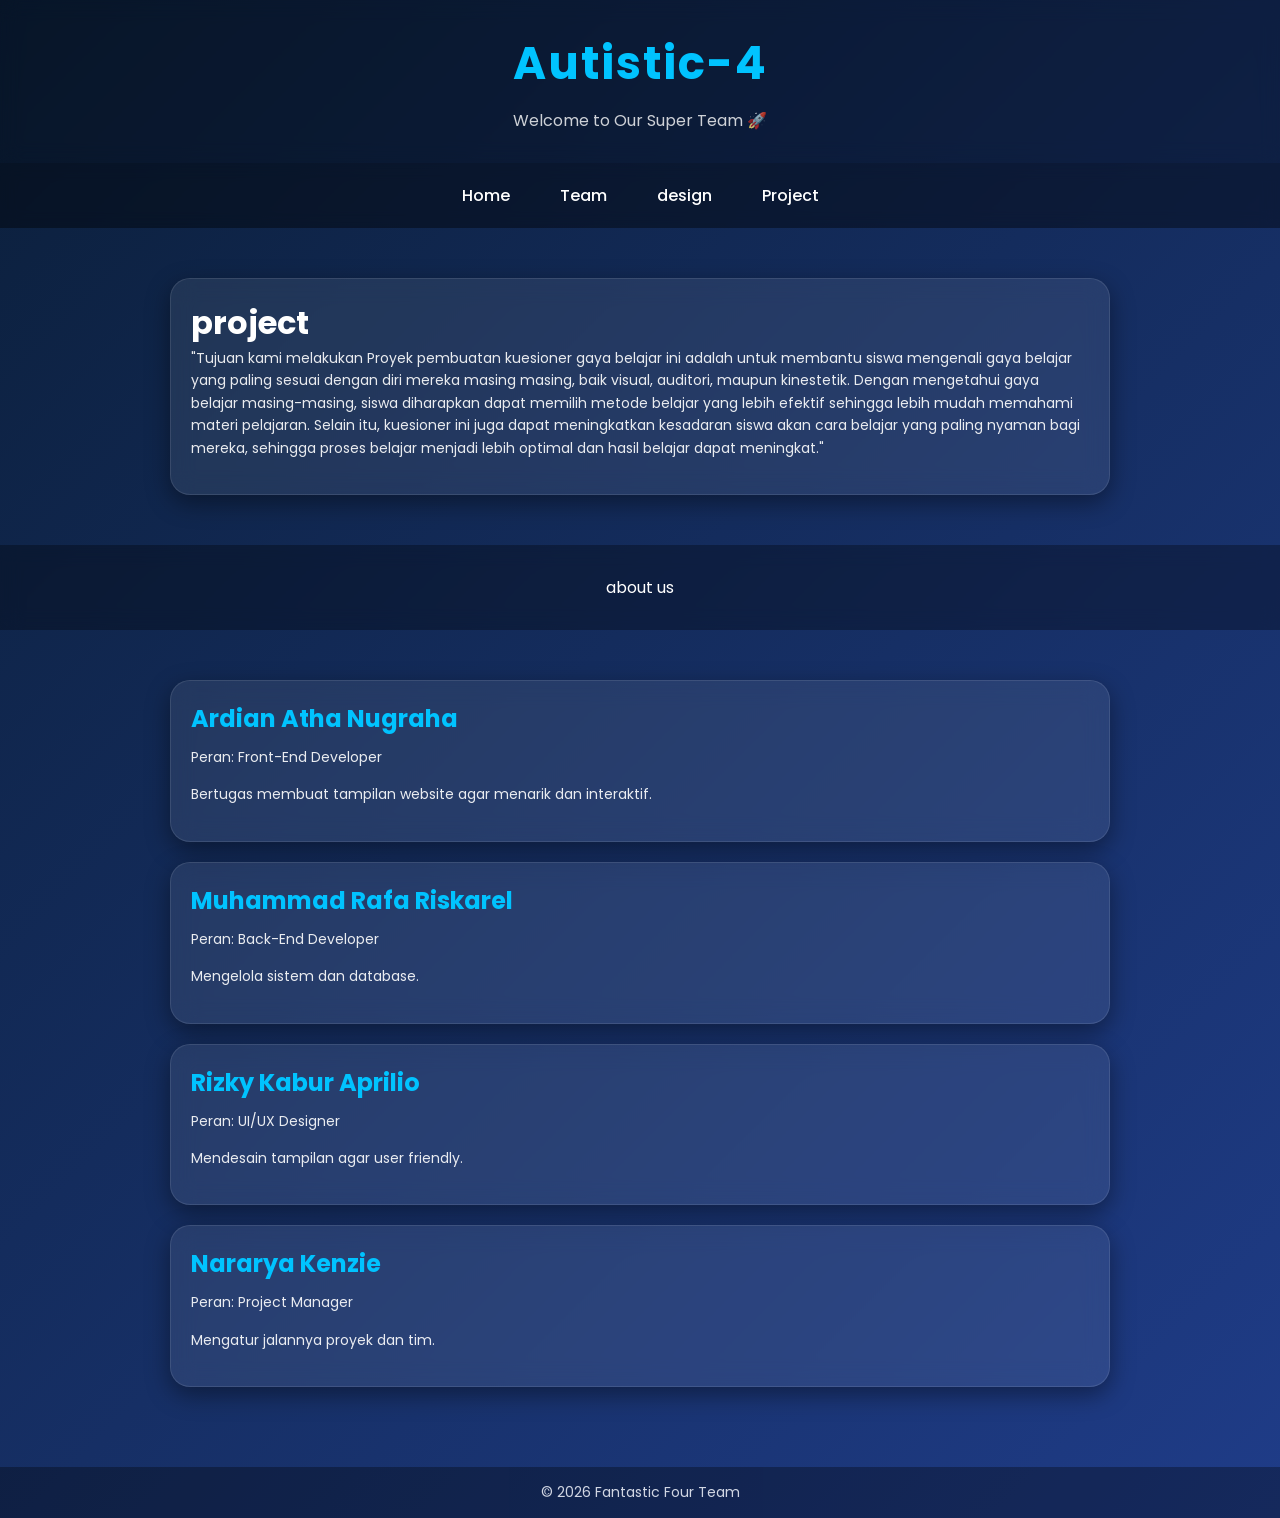
<file: index.html>
<!DOCTYPE html>
<html lang="id">
<head>
    <meta charset="UTF-8">
    <title>Autistic-4</title>
    <link rel="stylesheet" href="style.css">
</head>
<body>

<header>
    <h1>Autistic-4</h1>
    <p>Welcome to Our Super Team 🚀</p>
</header>

<nav>
    <a href="index.html">Home</a>
    <a href="Team.html">Team</a>
    <a href="Design.html">design</a>
    <a href="test.html">Project</a>
</nav>

<div class="content">

  <div class="card">
      <h1>project</h1>
      <p>"Tujuan kami melakukan Proyek pembuatan kuesioner gaya belajar ini adalah untuk membantu siswa mengenali gaya belajar yang paling sesuai dengan diri mereka masing masing, baik visual, auditori, maupun kinestetik. Dengan mengetahui gaya belajar masing-masing, siswa diharapkan dapat memilih metode belajar yang lebih efektif sehingga lebih mudah memahami materi pelajaran. Selain itu, kuesioner ini juga dapat meningkatkan kesadaran siswa akan cara belajar yang paling nyaman bagi mereka, sehingga proses belajar menjadi lebih optimal dan hasil belajar dapat meningkat."</p>
   </div>
 
</div>

    <header>about us</header>
        
        <div class="content">
    
    <div class="card">
        <h2>Ardian Atha Nugraha</h2>
        <p>Peran: Front-End Developer</p>
        <p>Bertugas membuat tampilan website agar menarik dan interaktif.</p>
    </div>

    <div class="card">
        <h2>Muhammad Rafa Riskarel</h2>
        <p>Peran: Back-End Developer</p>
        <p>Mengelola sistem dan database.</p>
    </div>

    <div class="card">
        <h2>Rizky Kabur Aprilio</h2>
        <p>Peran: UI/UX Designer</p>
        <p>Mendesain tampilan agar user friendly.</p>
    </div>

    <div class="card">
        <h2>Nararya Kenzie</h2>
        <p>Peran: Project Manager</p>
        <p>Mengatur jalannya proyek dan tim.</p>
    </div>
</div>
    
  <footer>
      <p>© 2026 Fantastic Four Team</p>
  </footer>

</body>
</html>
</file>
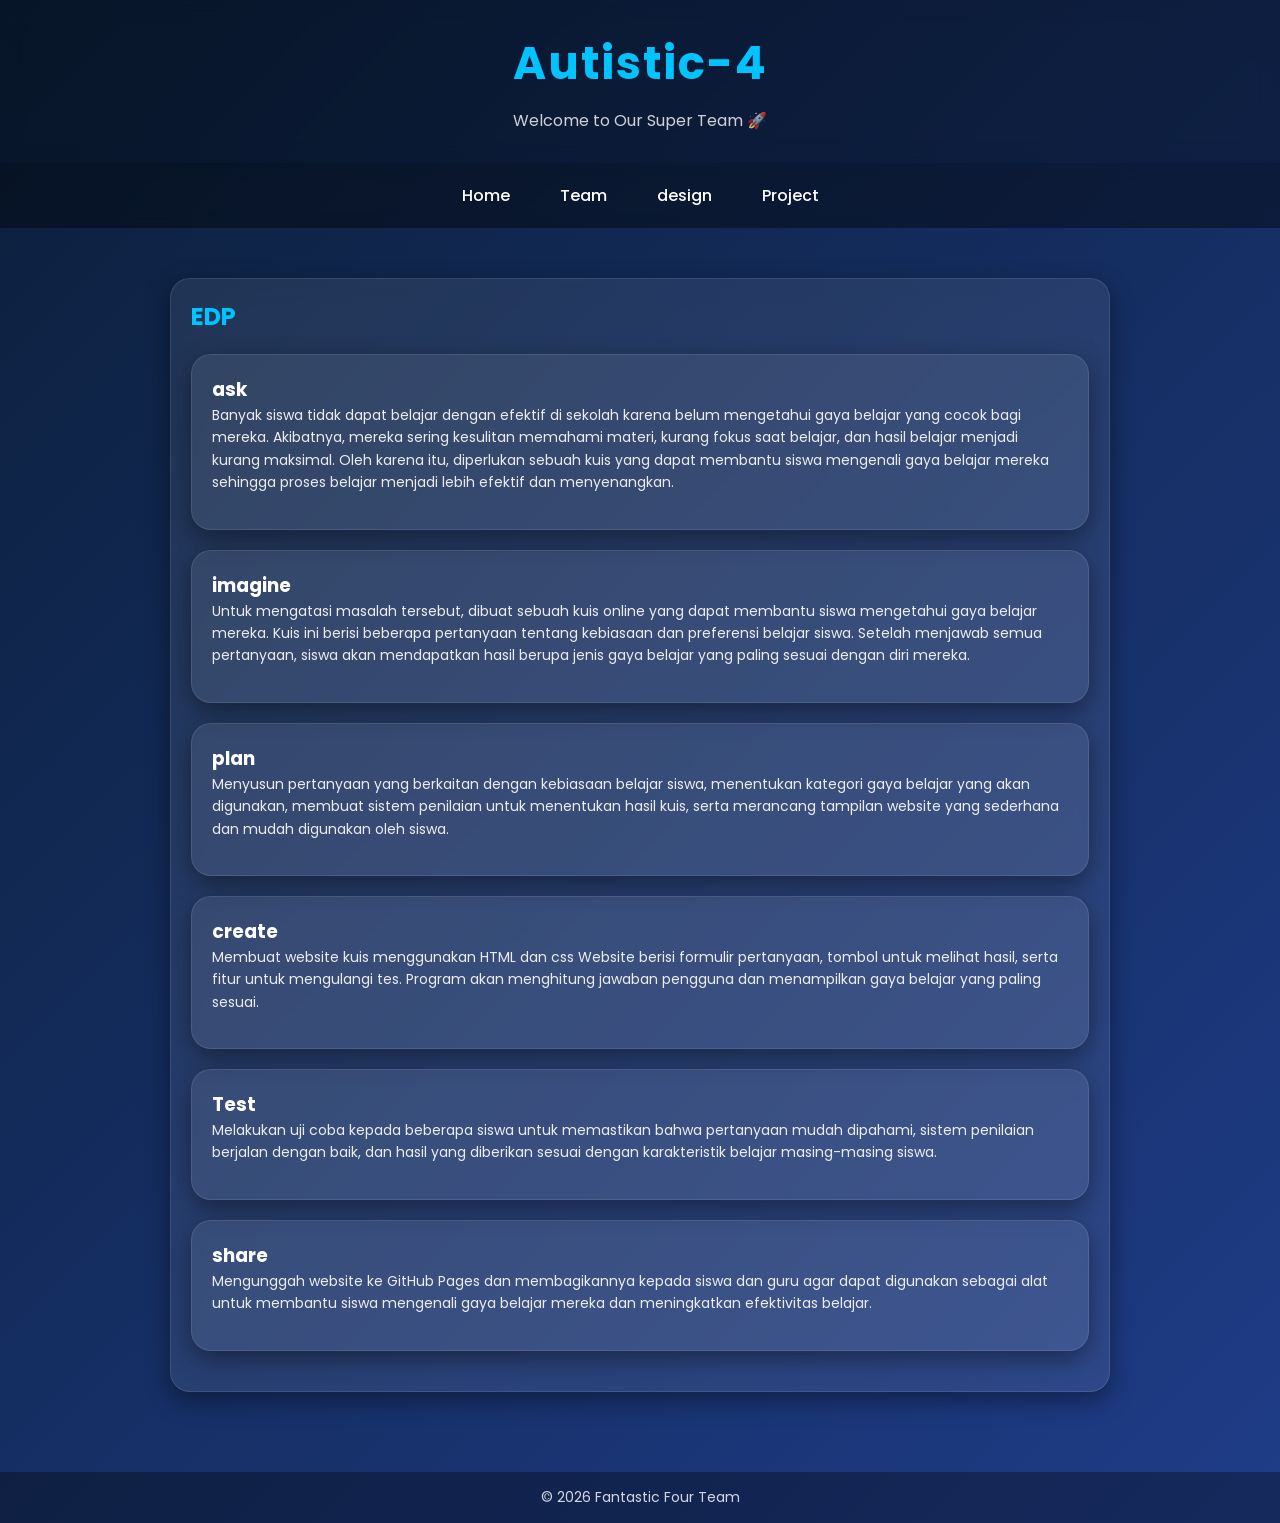
<file: Design.html>
<!DOCTYPE html>
<html lang="id">
<head>
    <meta charset="UTF-8">
    <title>Autistic-4</title>
    <link rel="stylesheet" href="style.css">
</head>
<body>

<header>
    <h1>Autistic-4</h1>
    <p>Welcome to Our Super Team 🚀</p>
</header>
    
<nav>
    <a href="index.html">Home</a>
    <a href="Team.html">Team</a>
    <a href="Design.html">design</a>
    <a href="test.html">Project</a>
</nav>

<div class="content">

   <div class="card">
        <h2>EDP</h2>
       <div class="subcard">
           <h3>ask</h3>
           <p>Banyak siswa tidak dapat belajar dengan efektif di sekolah karena belum mengetahui gaya belajar yang cocok bagi mereka. Akibatnya, mereka sering kesulitan memahami materi, kurang fokus saat belajar, dan hasil belajar menjadi kurang maksimal. Oleh karena itu, diperlukan sebuah kuis yang dapat membantu siswa mengenali gaya belajar mereka sehingga proses belajar menjadi lebih efektif dan menyenangkan.</p>
       </div>
          
        <div class="subcard">
           <h3>imagine</h3>
           <p>Untuk mengatasi masalah tersebut, dibuat sebuah kuis online yang dapat membantu siswa mengetahui gaya belajar mereka. Kuis ini berisi beberapa pertanyaan tentang kebiasaan dan preferensi belajar siswa. Setelah menjawab semua pertanyaan, siswa akan mendapatkan hasil berupa jenis gaya belajar yang paling sesuai dengan diri mereka.</p>
       </div>

        <div class="subcard">
           <h3>plan</h3>
           <p>Menyusun pertanyaan yang berkaitan dengan kebiasaan belajar siswa, menentukan kategori gaya belajar yang akan digunakan, membuat sistem penilaian untuk menentukan hasil kuis, serta merancang tampilan website yang sederhana dan mudah digunakan oleh siswa.</p>
       </div>

        <div class="subcard">
           <h3>create</h3>
           <p>Membuat website kuis menggunakan HTML dan css Website berisi formulir pertanyaan, tombol untuk melihat hasil, serta fitur untuk mengulangi tes. Program akan menghitung jawaban pengguna dan menampilkan gaya belajar yang paling sesuai.</p>
       </div>

        <div class="subcard">
           <h3>Test</h3>
           <p>Melakukan uji coba kepada beberapa siswa untuk memastikan bahwa pertanyaan mudah dipahami, sistem penilaian berjalan dengan baik, dan hasil yang diberikan sesuai dengan karakteristik belajar masing-masing siswa.</p>
       </div>

        <div class="subcard">
           <h3>share</h3>
           <p>Mengunggah website ke GitHub Pages dan membagikannya kepada siswa dan guru agar dapat digunakan sebagai alat untuk membantu siswa mengenali gaya belajar mereka dan meningkatkan efektivitas belajar.</p>
       </div>
   </div>    
</div>


<footer>
    <p>© 2026 Fantastic Four Team</p>
</footer>

</body>
</html>
</file>
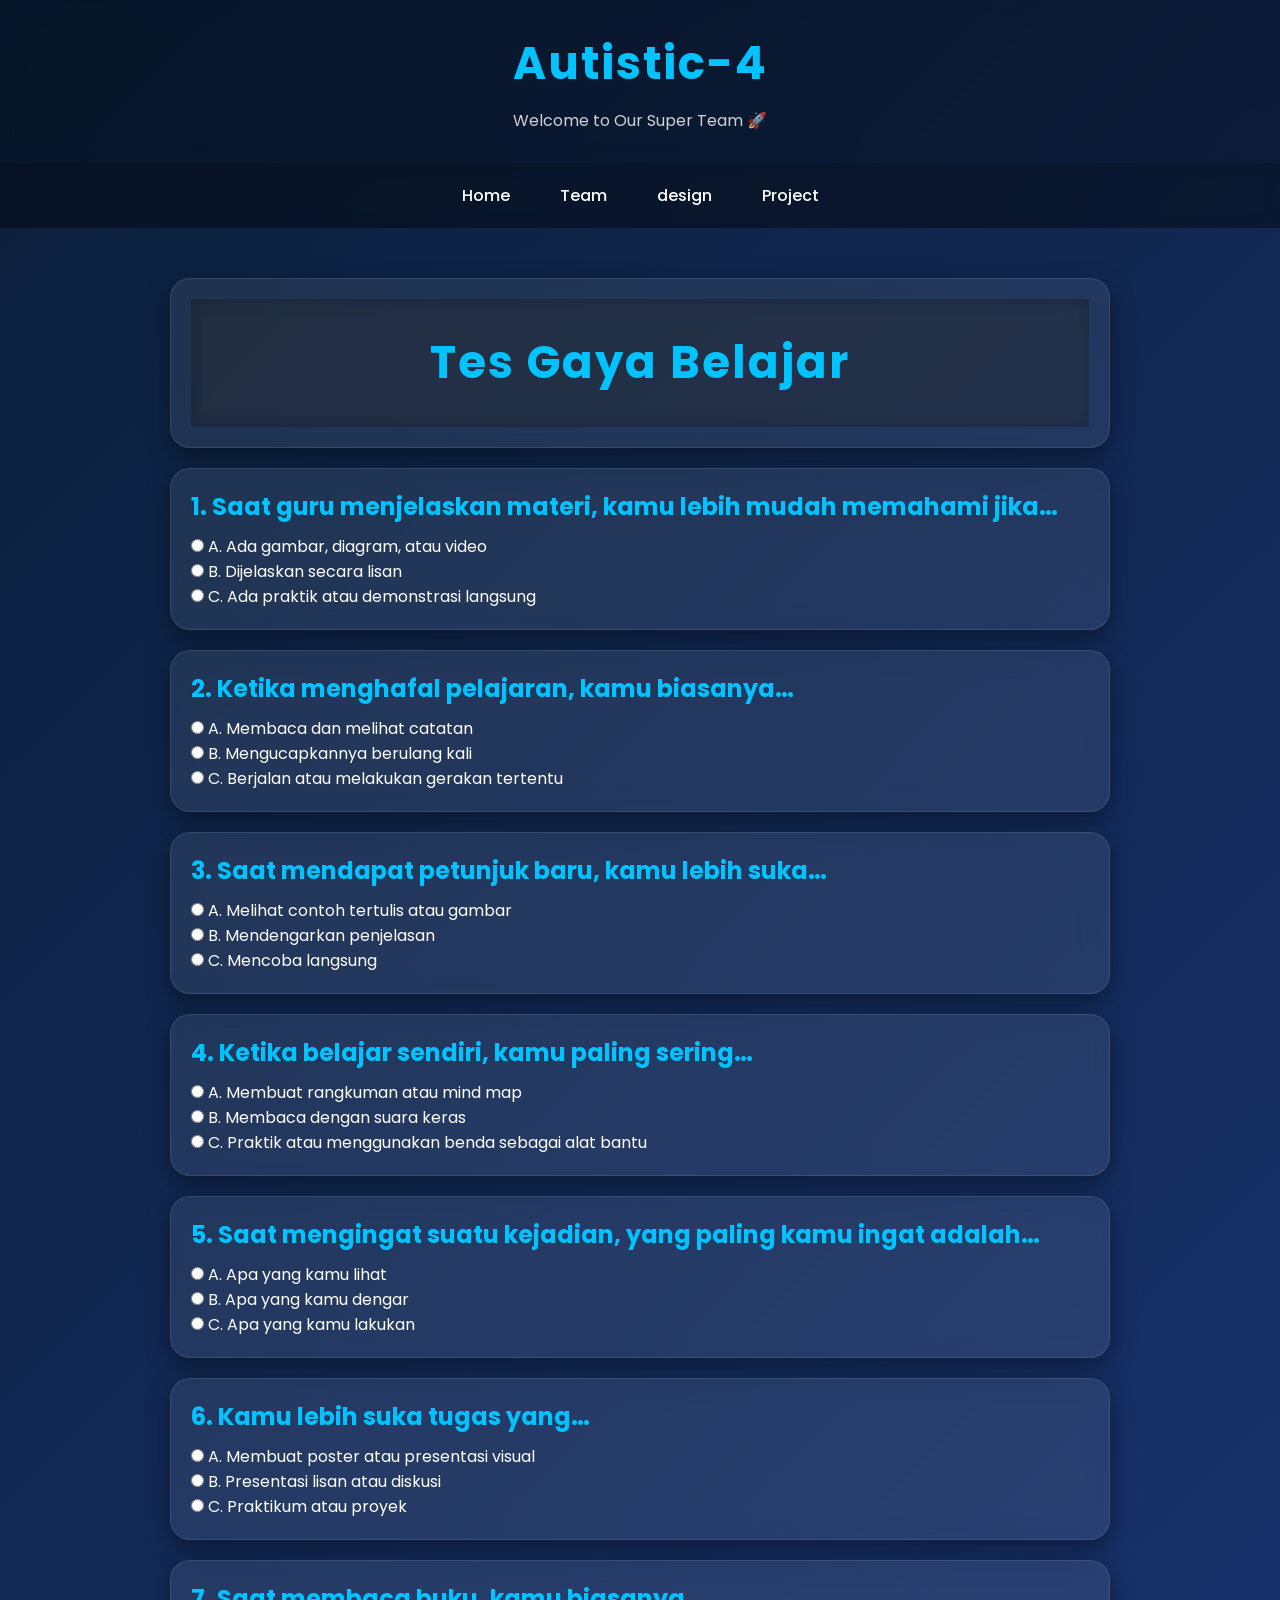
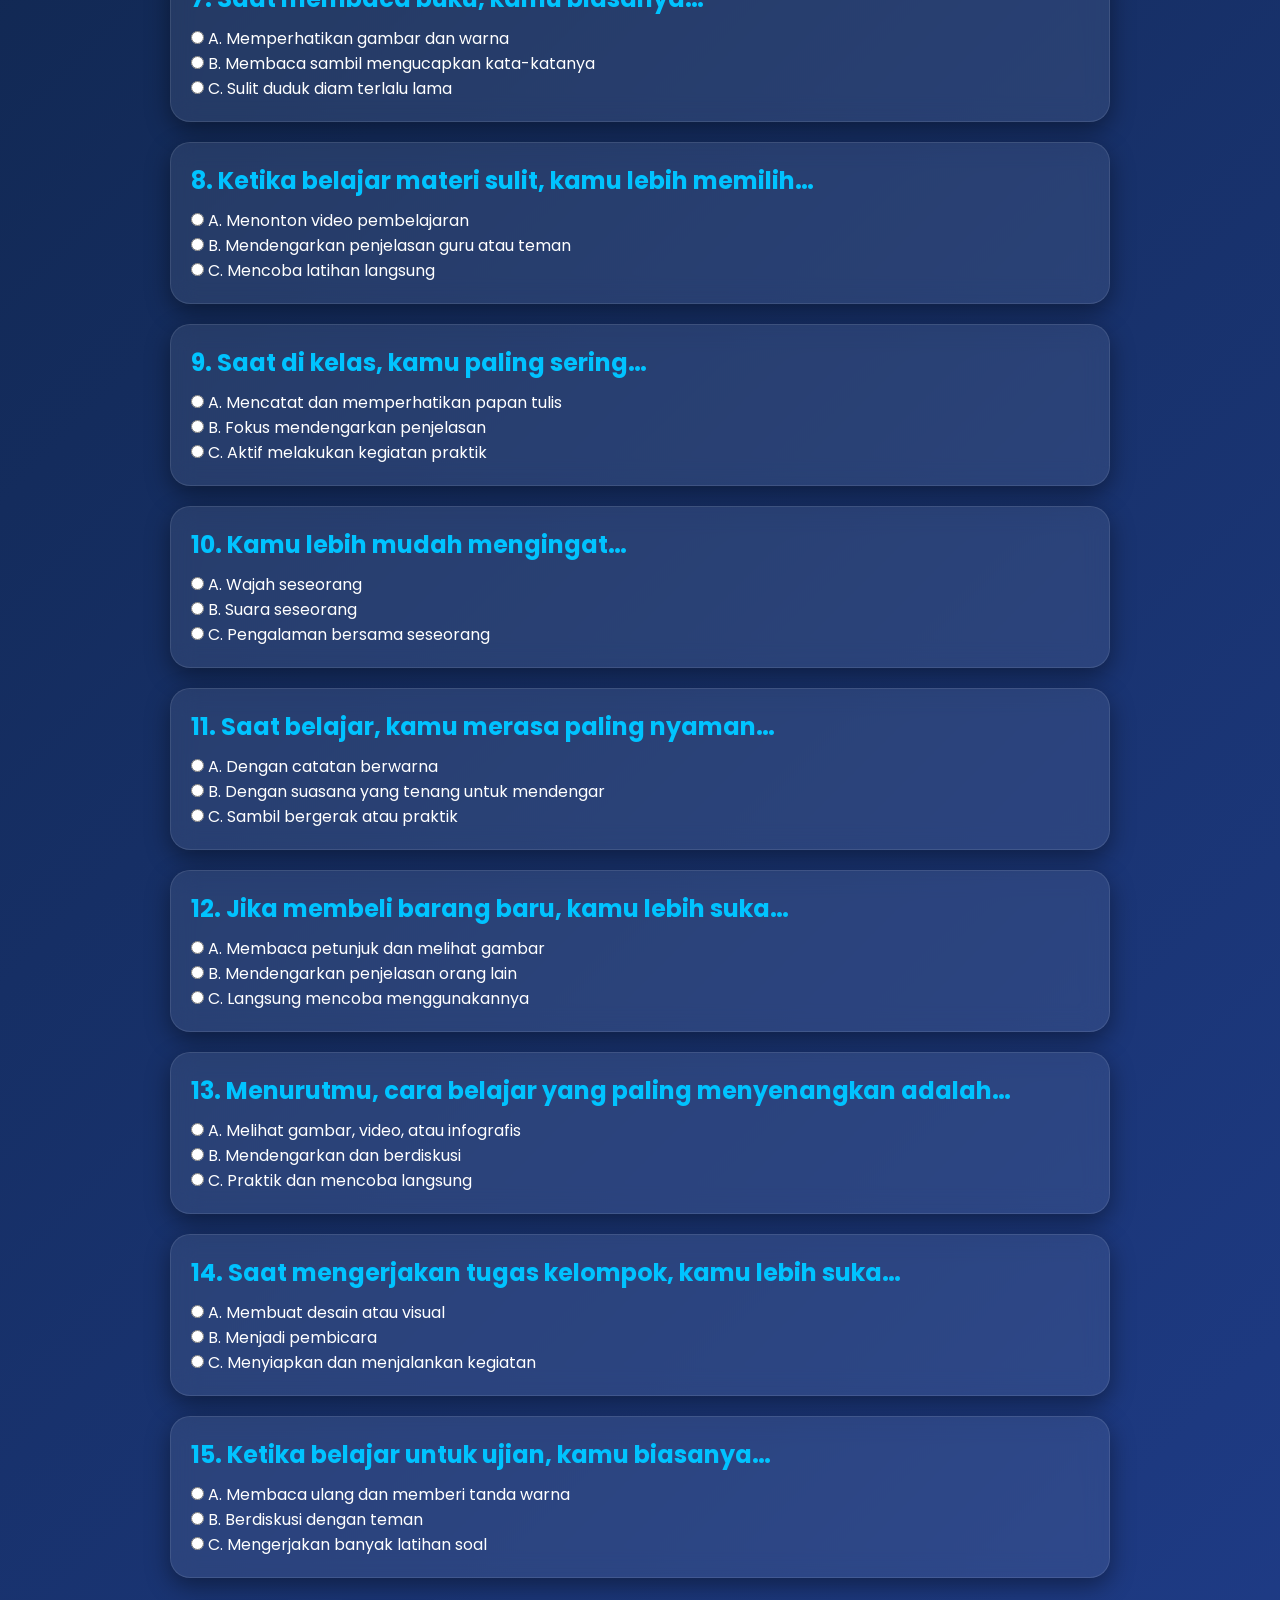
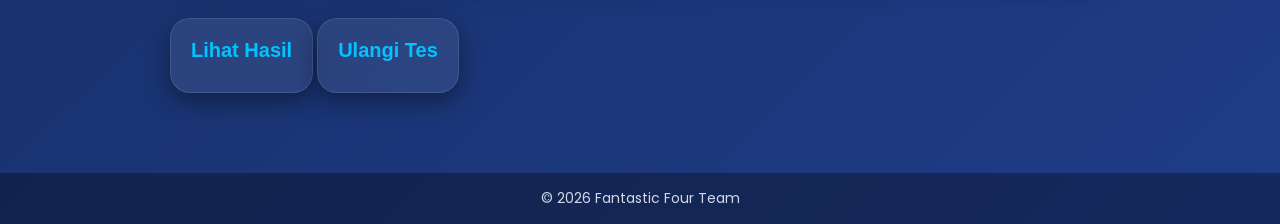
<file: project.html>
<!DOCTYPE html>
<html lang="id">
<head>
    <meta charset="UTF-8">
    <title>Autistic-4</title>
    <link rel="stylesheet" href="style.css">
</head>
<body>

<header>
    <h1>Autistic-4</h1>
    <p>Welcome to Our Super Team 🚀</p>
</header>

    
<nav>
    <a href="index.html">Home</a>
    <a href="Team.html">Team</a>
    <a href="Design.html">design</a>
    <a href="test.html">Project</a>
</nav>
    
<div class="content">
    <div class="card">
       <header>
            <h1>Tes Gaya Belajar</h1>
       </header>
    </div>
    
<form id="quizForm">      
    <div class="card">
        <h2>1. Saat guru menjelaskan materi, kamu lebih mudah memahami jika…</h2>
        <label><input type="radio" name="q1" value="A"> A. Ada gambar, diagram, atau video</label><br>
        <label><input type="radio" name="q1" value="B"> B. Dijelaskan secara lisan</label><br>
        <label><input type="radio" name="q1" value="C"> C. Ada praktik atau demonstrasi langsung</label>
    </div>

    <div class="card">
        <h2>2. Ketika menghafal pelajaran, kamu biasanya…</h2>
        <label><input type="radio" name="q2" value="A"> A. Membaca dan melihat catatan</label><br>
        <label><input type="radio" name="q2" value="B"> B. Mengucapkannya berulang kali</label><br>
        <label><input type="radio" name="q2" value="C"> C. Berjalan atau melakukan gerakan tertentu</label>
    </div>

    <div class="card">
        <h2>3. Saat mendapat petunjuk baru, kamu lebih suka…</h2>
        <label><input type="radio" name="q3" value="A"> A. Melihat contoh tertulis atau gambar</label><br>
        <label><input type="radio" name="q3" value="B"> B. Mendengarkan penjelasan</label><br>
        <label><input type="radio" name="q3" value="C"> C. Mencoba langsung</label>
    </div>

    <div class="card">
        <h2>4. Ketika belajar sendiri, kamu paling sering…</h2>
        <label><input type="radio" name="q4" value="A"> A. Membuat rangkuman atau mind map</label><br>
        <label><input type="radio" name="q4" value="B"> B. Membaca dengan suara keras</label><br>
        <label><input type="radio" name="q4" value="C"> C. Praktik atau menggunakan benda sebagai alat bantu</label>
    </div>

    <div class="card">
        <h2>5. Saat mengingat suatu kejadian, yang paling kamu ingat adalah…</h2>
        <label><input type="radio" name="q5" value="A"> A. Apa yang kamu lihat</label><br>
        <label><input type="radio" name="q5" value="B"> B. Apa yang kamu dengar</label><br>
        <label><input type="radio" name="q5" value="C"> C. Apa yang kamu lakukan</label>
    </div>

    <div class="card">
        <h2>6. Kamu lebih suka tugas yang…</h2>
        <label><input type="radio" name="q6" value="A"> A. Membuat poster atau presentasi visual</label><br>
        <label><input type="radio" name="q6" value="B"> B. Presentasi lisan atau diskusi</label><br>
        <label><input type="radio" name="q6" value="C"> C. Praktikum atau proyek</label>
    </div>

    <div class="card">
        <h2>7. Saat membaca buku, kamu biasanya…</h2>
        <label><input type="radio" name="q7" value="A"> A. Memperhatikan gambar dan warna</label><br>
        <label><input type="radio" name="q7" value="B"> B. Membaca sambil mengucapkan kata-katanya</label><br>
        <label><input type="radio" name="q7" value="C"> C. Sulit duduk diam terlalu lama</label>
    </div>

    <div class="card">
        <h2>8. Ketika belajar materi sulit, kamu lebih memilih…</h2>
        <label><input type="radio" name="q8" value="A"> A. Menonton video pembelajaran</label><br>
        <label><input type="radio" name="q8" value="B"> B. Mendengarkan penjelasan guru atau teman</label><br>
        <label><input type="radio" name="q8" value="C"> C. Mencoba latihan langsung</label>
    </div>

    <div class="card">
        <h2>9. Saat di kelas, kamu paling sering…</h2>
        <label><input type="radio" name="q9" value="A"> A. Mencatat dan memperhatikan papan tulis</label><br>
        <label><input type="radio" name="q9" value="B"> B. Fokus mendengarkan penjelasan</label><br>
        <label><input type="radio" name="q9" value="C"> C. Aktif melakukan kegiatan praktik</label>
    </div>

    <div class="card">
        <h2>10. Kamu lebih mudah mengingat…</h2>
        <label><input type="radio" name="q10" value="A"> A. Wajah seseorang</label><br>
        <label><input type="radio" name="q10" value="B"> B. Suara seseorang</label><br>
        <label><input type="radio" name="q10" value="C"> C. Pengalaman bersama seseorang</label>
    </div>

    <div class="card">
        <h2>11. Saat belajar, kamu merasa paling nyaman…</h2>
        <label><input type="radio" name="q11" value="A"> A. Dengan catatan berwarna</label><br>
        <label><input type="radio" name="q11" value="B"> B. Dengan suasana yang tenang untuk mendengar</label><br>
        <label><input type="radio" name="q11" value="C"> C. Sambil bergerak atau praktik</label>
    </div>

    <div class="card">
        <h2>12. Jika membeli barang baru, kamu lebih suka…</h2>
        <label><input type="radio" name="q12" value="A"> A. Membaca petunjuk dan melihat gambar</label><br>
        <label><input type="radio" name="q12" value="B"> B. Mendengarkan penjelasan orang lain</label><br>
        <label><input type="radio" name="q12" value="C"> C. Langsung mencoba menggunakannya</label>
    </div>

    <div class="card">
        <h2>13. Menurutmu, cara belajar yang paling menyenangkan adalah…</h2>
        <label><input type="radio" name="q13" value="A"> A. Melihat gambar, video, atau infografis</label><br>
        <label><input type="radio" name="q13" value="B"> B. Mendengarkan dan berdiskusi</label><br>
        <label><input type="radio" name="q13 value="C"> C. Praktik dan mencoba langsung</label>
    </div>

    <div class="card">
        <h2>14. Saat mengerjakan tugas kelompok, kamu lebih suka…</h2>
        <label><input type="radio" name="q14" value="A"> A. Membuat desain atau visual</label><br>
        <label><input type="radio" name="q14" value="B"> B. Menjadi pembicara</label><br>
        <label><input type="radio" name="q14" value="C"> C. Menyiapkan dan menjalankan kegiatan</label>
    </div>

    <div class="card">
        <h2>15. Ketika belajar untuk ujian, kamu biasanya…</h2>
        <label><input type="radio" name="q15" value="A"> A. Membaca ulang dan memberi tanda warna</label><br>
        <label><input type="radio" name="q15" value="B"> B. Berdiskusi dengan teman</label><br>
        <label><input type="radio" name="q15" value="C"> C. Mengerjakan banyak latihan soal</label>
    </div>
</form>

    <button class="card" type="button" onclick="lihatHasil()"><h2>Lihat Hasil</h2></button>
    <button class="card" type="button" onclick="ulangTes()"><h2>Ulangi Tes</h2></button>
    </div>

</form>



    
  <footer>
      <p>© 2026 Fantastic Four Team</p>
  </footer>

</body>
</html>
</file>
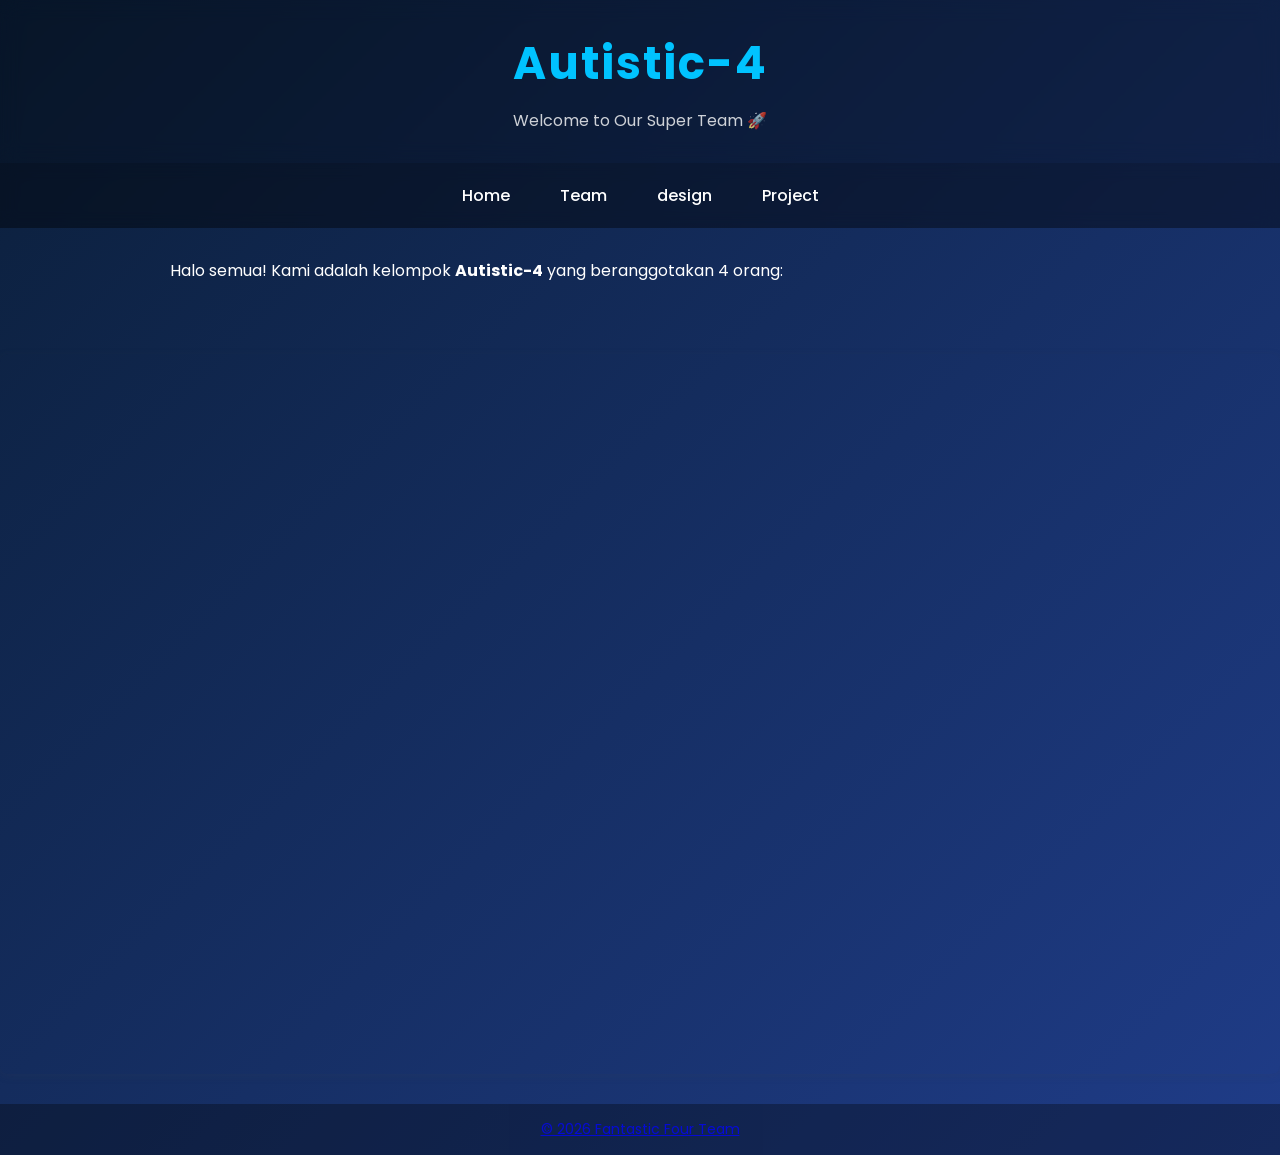
<file: Team.html>
<!DOCTYPE html>
<html lang="id">
<head>
    <meta charset="UTF-8">
    <title>Autistic-4</title>
    <link rel="stylesheet" href="style.css">
</head>
<body>

<header>
    <h1>Autistic-4</h1>
    <p>Welcome to Our Super Team 🚀</p>
</header>

<nav>
    <a href="index.html">Home</a>
    <a href="Team.html">Team</a>
    <a href="Design.html">design</a>
    <a href="test.html">Project</a>
</nav>
<div class="content">
    <p>Halo semua! Kami adalah kelompok <b>Autistic-4</b> yang beranggotakan 4 orang:</p>
    
 </div>
<div style="position: relative; width: 100%; height: 0; padding-top: 56.2500%;
 padding-bottom: 0; box-shadow: 0 2px 8px 0 rgba(63,69,81,0.16); margin-top: 1.6em; margin-bottom: 0.9em; overflow: hidden;
 border-radius: 8px; will-change: transform;">
  <iframe loading="lazy" style="position: absolute; width: 100%; height: 100%; top: 0; left: 0; border: none; padding: 0;margin: 0;"
    src="https://www.canva.com/design/DAHHpm04S9M/SdF-9T4mzp61isC1KA_mow/view?embed" allowfullscreen="allowfullscreen" allow="fullscreen">
  </iframe>
</div>
<a href="https:&#x2F;&#x2F;www.canva.com&#x2F;design&#x2F;DAHHpm04S9M&#x2F;SdF-9T4mzp61isC1KA_mow&#x2F;view?utm_content=DAHHpm04S9M&amp;utm_campaign=designshare&amp;utm_medium=embeds&amp;utm_source=link" target="_blank" rel="noopener">
<footer>
    <p>© 2026 Fantastic Four Team</p>
</footer>

</body>
</html>
</file>
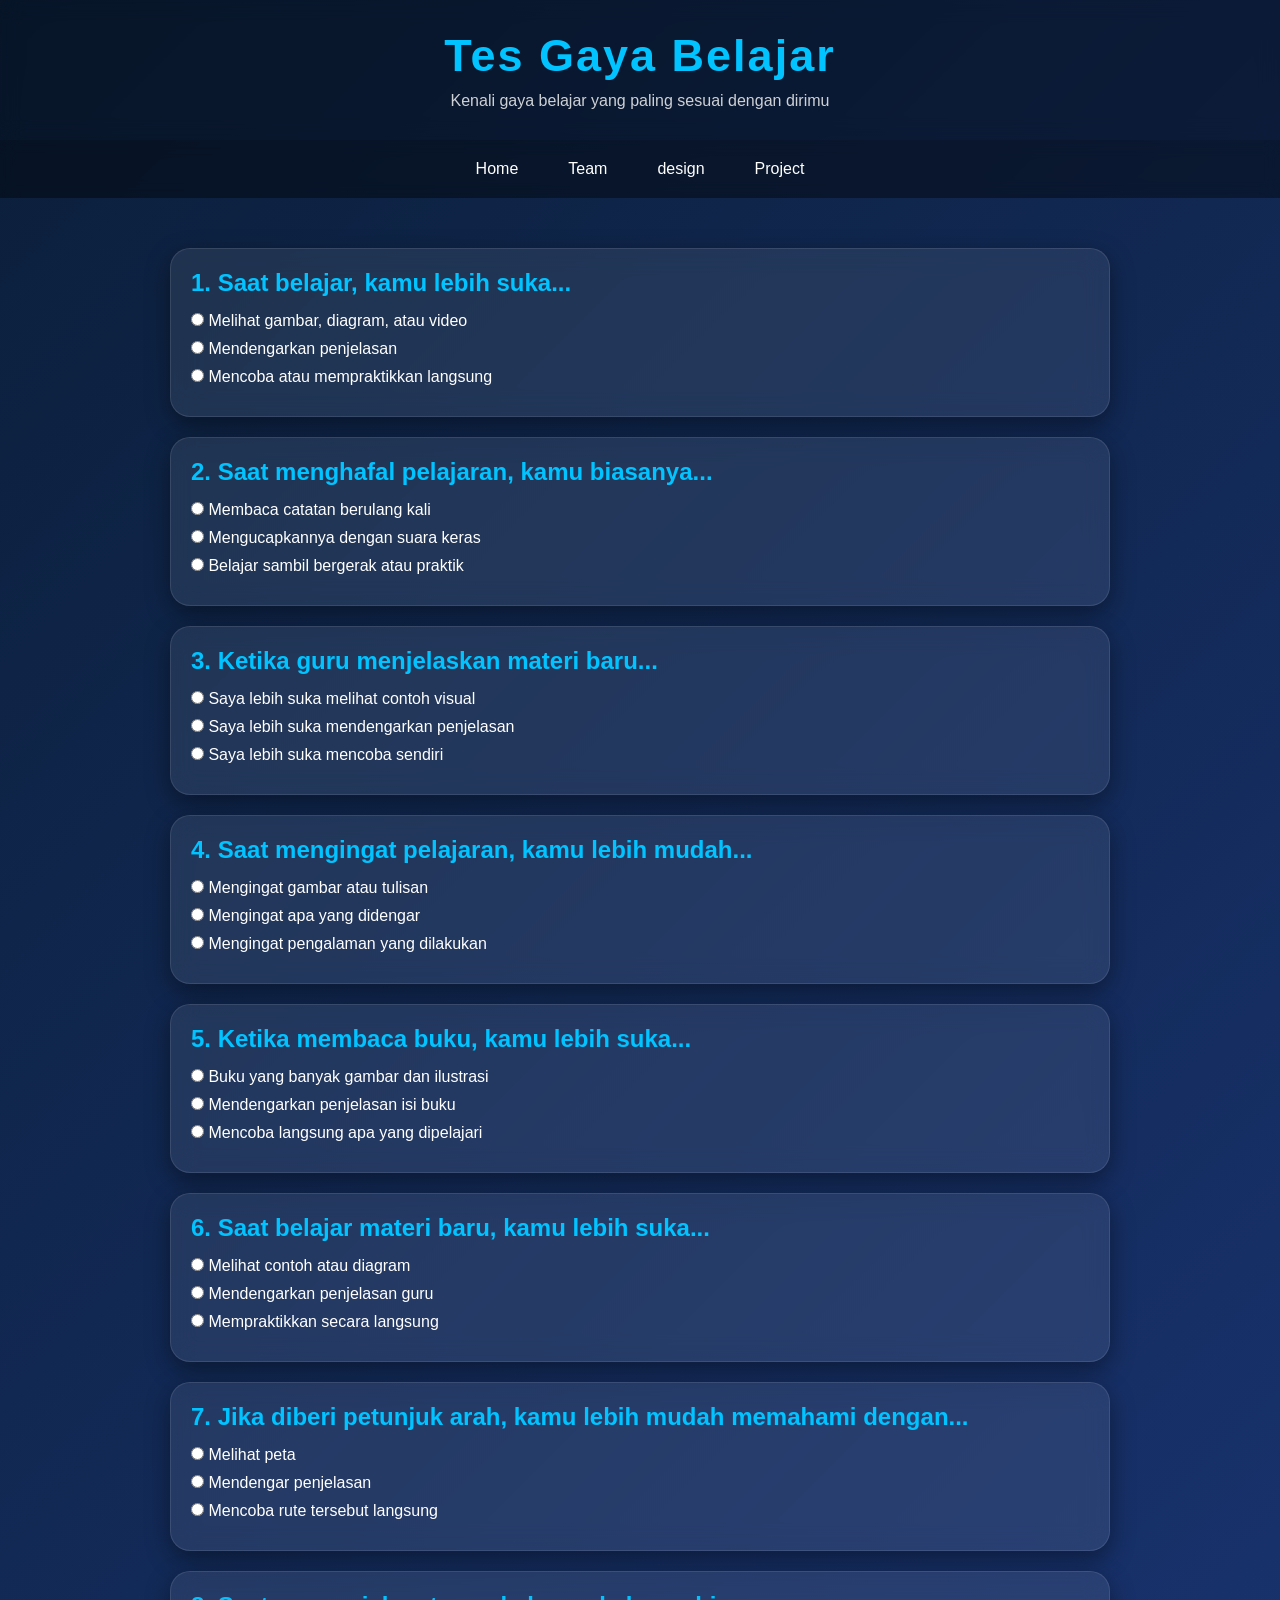
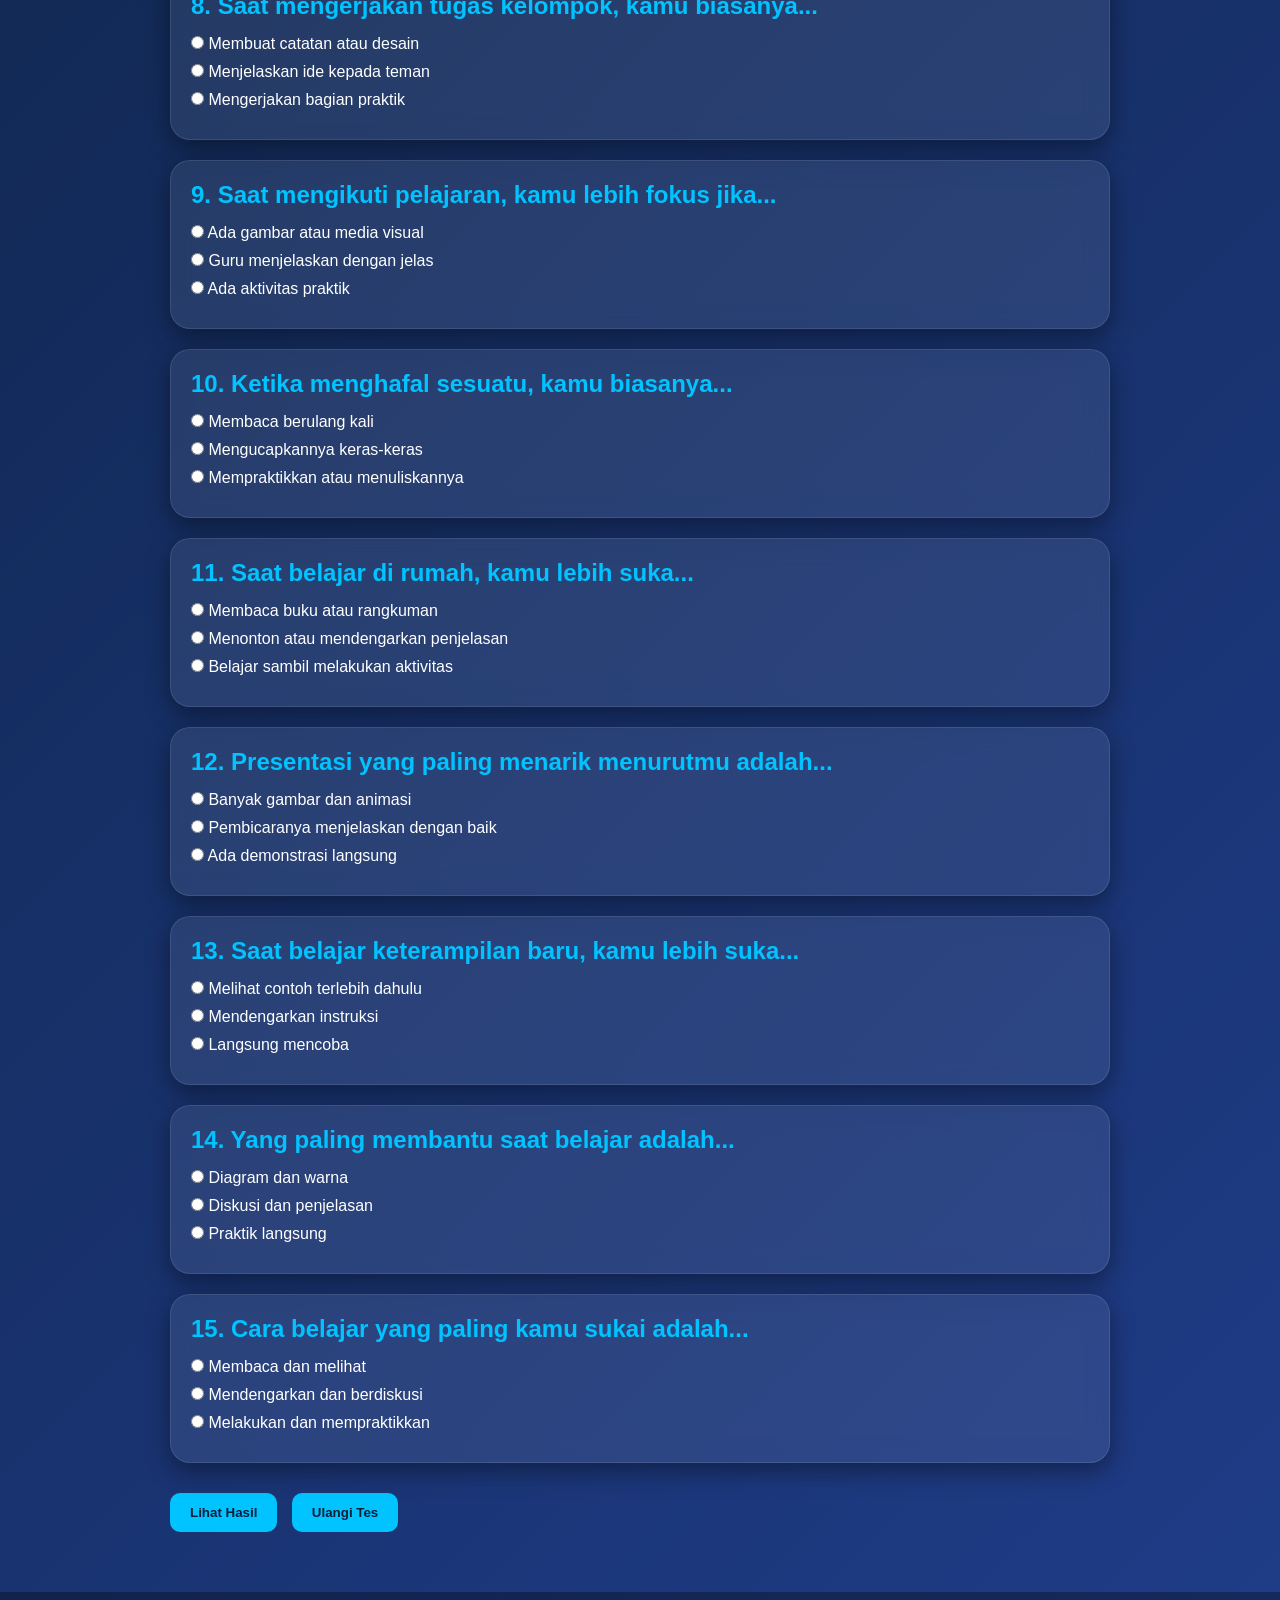
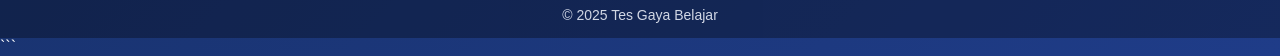
<file: test.html>
<!DOCTYPE html>
<html lang="id">
<head>
<meta charset="UTF-8">
<meta name="viewport" content="width=device-width, initial-scale=1.0">
<title>Tes Gaya Belajar</title>


<style>
    
nav {
    display: flex;
    justify-content: center;
    gap: 20px;
    background: rgba(0, 0, 0, 0.4);
    padding: 12px;
    backdrop-filter: blur(8px);
}

nav a {
    color: white;
    text-decoration: none;
    font-weight: 500;
    padding: 8px 15px;
    border-radius: 8px;
    transition: 0.3s;
}
    
* {
    margin: 0;
    padding: 0;
    box-sizing: border-box;
}

body {
    font-family: 'Poppins', sans-serif;
    background: linear-gradient(135deg, #0b1f3a, #1f3c88);
    color: white;
    min-height: 100vh;
}

/* HEADER */
header {
    text-align: center;
    padding: 30px 20px;
    background: rgba(0, 0, 0, 0.3);
    backdrop-filter: blur(10px);
}

header h1 {
    font-size: 45px;
    color: #00c3ff;
    letter-spacing: 2px;
}

header p {
    margin-top: 10px;
    font-size: 16px;
    opacity: 0.8;
}

/* CONTENT */
.content {
    padding: 30px;
    max-width: 1000px;
    margin: auto;
}

/* CARD */
.card {
    background: rgba(255, 255, 255, 0.08);
    margin: 20px 0;
    padding: 20px;
    border-radius: 20px;
    backdrop-filter: blur(12px);
    box-shadow: 0 8px 25px rgba(0,0,0,0.4);
    border: 1px solid rgba(255,255,255,0.1);
}

.card h2 {
    color: #00c3ff;
    margin-bottom: 15px;
}

.card label{
    display:block;
    margin:10px 0;
    cursor:pointer;
}

/* BUTTON */
button{
    background:#00c3ff;
    color:#0b1f3a;
    border:none;
    padding:12px 20px;
    border-radius:10px;
    font-weight:bold;
    cursor:pointer;
    margin-right:10px;
    margin-top:10px;
}

button:hover{
    opacity:0.9;
}

/* HASIL */
#hasil{
    display:none;
    margin-top:25px;
    padding:25px;
    background:rgba(255,255,255,0.08);
    border-radius:20px;
    border:1px solid rgba(255,255,255,0.1);
    backdrop-filter:blur(12px);
    box-shadow:0 8px 25px rgba(0,0,0,0.4);
}

#hasil h2{
    color:#00c3ff;
    margin-bottom:10px;
}

/* FOOTER */
footer {
    text-align: center;
    padding: 15px;
    background: rgba(0,0,0,0.4);
    margin-top: 30px;
    font-size: 14px;
    opacity: 0.8;
}

</style>
</head>
<body>

<header>
    <h1>Tes Gaya Belajar</h1>
    <p>Kenali gaya belajar yang paling sesuai dengan dirimu</p>
</header>

<nav>
    <a href="index.html">Home</a>
    <a href="Team.html">Team</a>
    <a href="Design.html">design</a>
    <a href="test.html">Project</a>
</nav>

<div class="content">

<form id="quizForm">

<div class="card">
<h2>1. Saat belajar, kamu lebih suka...</h2>

<label>
<input type="radio" name="q1" value="A">
Melihat gambar, diagram, atau video
</label>

<label>
<input type="radio" name="q1" value="B">
Mendengarkan penjelasan
</label>

<label>
<input type="radio" name="q1" value="C">
Mencoba atau mempraktikkan langsung
</label>
</div>

<div class="card">
<h2>2. Saat menghafal pelajaran, kamu biasanya...</h2>

<label>
<input type="radio" name="q2" value="A">
Membaca catatan berulang kali
</label>

<label>
<input type="radio" name="q2" value="B">
Mengucapkannya dengan suara keras
</label>

<label>
<input type="radio" name="q2" value="C">
Belajar sambil bergerak atau praktik
</label>
</div>

<div class="card">
<h2>3. Ketika guru menjelaskan materi baru...</h2>

<label>
<input type="radio" name="q3" value="A">
Saya lebih suka melihat contoh visual
</label>

<label>
<input type="radio" name="q3" value="B">
Saya lebih suka mendengarkan penjelasan
</label>

<label>
<input type="radio" name="q3" value="C">
Saya lebih suka mencoba sendiri
</label>
</div>

<div class="card">
<h2>4. Saat mengingat pelajaran, kamu lebih mudah...</h2>

<label>
<input type="radio" name="q4" value="A">
Mengingat gambar atau tulisan
</label>

<label>
<input type="radio" name="q4" value="B">
Mengingat apa yang didengar
</label>

<label>
<input type="radio" name="q4" value="C">
Mengingat pengalaman yang dilakukan
</label>
</div>

<div class="card">
<h2>5. Ketika membaca buku, kamu lebih suka...</h2>

<label>
<input type="radio" name="q5" value="A">
Buku yang banyak gambar dan ilustrasi
</label>

<label>
<input type="radio" name="q5" value="B">
Mendengarkan penjelasan isi buku
</label>

<label>
<input type="radio" name="q5" value="C">
Mencoba langsung apa yang dipelajari
</label>
</div>

<div class="card">
<h2>6. Saat belajar materi baru, kamu lebih suka...</h2>

<label>
<input type="radio" name="q6" value="A">
Melihat contoh atau diagram
</label>

<label>
<input type="radio" name="q6" value="B">
Mendengarkan penjelasan guru
</label>

<label>
<input type="radio" name="q6" value="C">
Mempraktikkan secara langsung
</label>
</div>

<div class="card">
<h2>7. Jika diberi petunjuk arah, kamu lebih mudah memahami dengan...</h2>

<label>
<input type="radio" name="q7" value="A">
Melihat peta
</label>

<label>
<input type="radio" name="q7" value="B">
Mendengar penjelasan
</label>

<label>
<input type="radio" name="q7" value="C">
Mencoba rute tersebut langsung
</label>
</div>

<div class="card">
<h2>8. Saat mengerjakan tugas kelompok, kamu biasanya...</h2>

<label>
<input type="radio" name="q8" value="A">
Membuat catatan atau desain
</label>

<label>
<input type="radio" name="q8" value="B">
Menjelaskan ide kepada teman
</label>

<label>
<input type="radio" name="q8" value="C">
Mengerjakan bagian praktik
</label>
</div>

<div class="card">
<h2>9. Saat mengikuti pelajaran, kamu lebih fokus jika...</h2>

<label>
<input type="radio" name="q9" value="A">
Ada gambar atau media visual
</label>

<label>
<input type="radio" name="q9" value="B">
Guru menjelaskan dengan jelas
</label>

<label>
<input type="radio" name="q9" value="C">
Ada aktivitas praktik
</label>
</div>

<div class="card">
<h2>10. Ketika menghafal sesuatu, kamu biasanya...</h2>

<label>
<input type="radio" name="q10" value="A">
Membaca berulang kali
</label>

<label>
<input type="radio" name="q10" value="B">
Mengucapkannya keras-keras
</label>

<label>
<input type="radio" name="q10" value="C">
Mempraktikkan atau menuliskannya
</label>
</div>

<div class="card">
<h2>11. Saat belajar di rumah, kamu lebih suka...</h2>

<label>
<input type="radio" name="q11" value="A">
Membaca buku atau rangkuman
</label>

<label>
<input type="radio" name="q11" value="B">
Menonton atau mendengarkan penjelasan
</label>

<label>
<input type="radio" name="q11" value="C">
Belajar sambil melakukan aktivitas
</label>
</div>

<div class="card">
<h2>12. Presentasi yang paling menarik menurutmu adalah...</h2>

<label>
<input type="radio" name="q12" value="A">
Banyak gambar dan animasi
</label>

<label>
<input type="radio" name="q12" value="B">
Pembicaranya menjelaskan dengan baik
</label>

<label>
<input type="radio" name="q12" value="C">
Ada demonstrasi langsung
</label>
</div>

<div class="card">
<h2>13. Saat belajar keterampilan baru, kamu lebih suka...</h2>

<label>
<input type="radio" name="q13" value="A">
Melihat contoh terlebih dahulu
</label>

<label>
<input type="radio" name="q13" value="B">
Mendengarkan instruksi
</label>

<label>
<input type="radio" name="q13" value="C">
Langsung mencoba
</label>
</div>

<div class="card">
<h2>14. Yang paling membantu saat belajar adalah...</h2>

<label>
<input type="radio" name="q14" value="A">
Diagram dan warna
</label>

<label>
<input type="radio" name="q14" value="B">
Diskusi dan penjelasan
</label>

<label>
<input type="radio" name="q14" value="C">
Praktik langsung
</label>
</div>

<div class="card">
<h2>15. Cara belajar yang paling kamu sukai adalah...</h2>

<label>
<input type="radio" name="q15" value="A">
Membaca dan melihat
</label>

<label>
<input type="radio" name="q15" value="B">
Mendengarkan dan berdiskusi
</label>

<label>
<input type="radio" name="q15" value="C">
Melakukan dan mempraktikkan
</label>
</div>

<button type="button" onclick="lihatHasil()">
Lihat Hasil
</button>

<button type="button" onclick="ulangTes()">
Ulangi Tes
</button>

</form>

<div id="hasil"></div>

</div>

<footer>
    © 2025 Tes Gaya Belajar
</footer>

<script>

function lihatHasil(){

let jumlahA = 0;
let jumlahB = 0;
let jumlahC = 0;

const jawaban = document.querySelectorAll('input[type="radio"]:checked');

jawaban.forEach(item => {

if(item.value === "A") jumlahA++;
if(item.value === "B") jumlahB++;
if(item.value === "C") jumlahC++;

});

let hasil = "";

if(jumlahA > jumlahB && jumlahA > jumlahC){

hasil = `
<h2>Gaya Belajar Visual</h2>
<p>Anda lebih mudah memahami informasi melalui gambar, diagram, warna, video, dan catatan yang menarik.</p>
`;

}

else if(jumlahB > jumlahA && jumlahB > jumlahC){

hasil = `
<h2>Gaya Belajar Auditori</h2>
<p>Anda lebih mudah memahami informasi melalui mendengarkan, diskusi, dan penjelasan secara lisan.</p>
`;

}

else if(jumlahC > jumlahA && jumlahC > jumlahB){

hasil = `
<h2>Gaya Belajar Kinestetik</h2>
<p>Anda lebih mudah memahami informasi melalui praktik langsung, pengalaman nyata, dan aktivitas fisik.</p>
`;

}

else{

hasil = `
<h2>Hasil Tidak Dapat Ditentukan</h2>
<p>Jumlah jawaban yang dipilih sama. Cobalah menjawab lebih banyak pertanyaan.</p>
`;

}

document.getElementById("hasil").innerHTML = hasil;
document.getElementById("hasil").style.display = "block";

}

function ulangTes(){

document.getElementById("quizForm").reset();
document.getElementById("hasil").style.display = "none";
document.getElementById("hasil").innerHTML = "";

}

</script>

</body>
</html>
```
</file>
<file: style.css>
@import url('https://fonts.googleapis.com/css2?family=Poppins:wght@300;500;700&display=swap');

* {
    margin: 0;
    padding: 0;
    box-sizing: border-box;
}

body {
    font-family: 'Poppins', sans-serif;
    background: linear-gradient(135deg, #0b1f3a, #1f3c88);
    color: white;
}

/* HEADER */
header {
    text-align: center;
    padding: 30px 20px;
    background: rgba(0, 0, 0, 0.3);
    backdrop-filter: blur(10px);
}

header h1 {
    font-size: 45px;
    color: #00c3ff;
    letter-spacing: 2px;
}

header p {
    margin-top: 10px;
    font-size: 16px;
    opacity: 0.8;
}

/* NAVBAR */
nav {
    display: flex;
    justify-content: center;
    gap: 20px;
    background: rgba(0, 0, 0, 0.4);
    padding: 12px;
    backdrop-filter: blur(8px);
}

nav a {
    color: white;
    text-decoration: none;
    font-weight: 500;
    padding: 8px 15px;
    border-radius: 8px;
    transition: 0.3s;
}

nav a:hover {
    background: #00c3ff;
    color: #0b1f3a;
}

/* CONTENT */
.content {
    padding: 30px;
    max-width: 1000px;
    margin: auto;
}

.content p {
    margin-bottom: 15px;
    line-height: 1.6;
}

/* LIST */
ol {
    margin-left: 20px;
    margin-bottom: 20px;
}

/* CARD */
.card {
    background: rgba(255, 255, 255, 0.08);
    margin: 20px 0;
    padding: 20px;
    border-radius: 20px;
    backdrop-filter: blur(12px);
    box-shadow: 0 8px 25px rgba(0,0,0,0.4);
    transition: 0.3s ease;
    border: 1px solid rgba(255,255,255,0.1);
}

.card:hover {
    transform: translateY(-8px) scale(1.02);
    box-shadow: 0 12px 30px rgba(0,0,0,0.6);
}

.subcard {
    background: rgba(255, 255, 255, 0.08);
    margin: 20px 0;
    padding: 20px;
    border-radius: 20px;
    box-shadow: 0 8px 25px rgba(0,0,0,0.4);
    transition: 0.3s ease;
    border: 1px solid rgba(255,255,255,0.1);
}

.subcard p {
    font-size: 14px;
    opacity: 0.9;

}

subcard h3 {
    color: #00c3ff;
    margin-bottom: 10px;
}

.card h2 {
    color: #00c3ff;
    margin-bottom: 10px;
}

.card p {
    font-size: 14px;
    opacity: 0.9;
}
/* FOOTER */
footer {
    text-align: center;
    padding: 15px;
    background: rgba(0,0,0,0.4);
    margin-top: 30px;
    font-size: 14px;
    opacity: 0.8;
}
</file>
